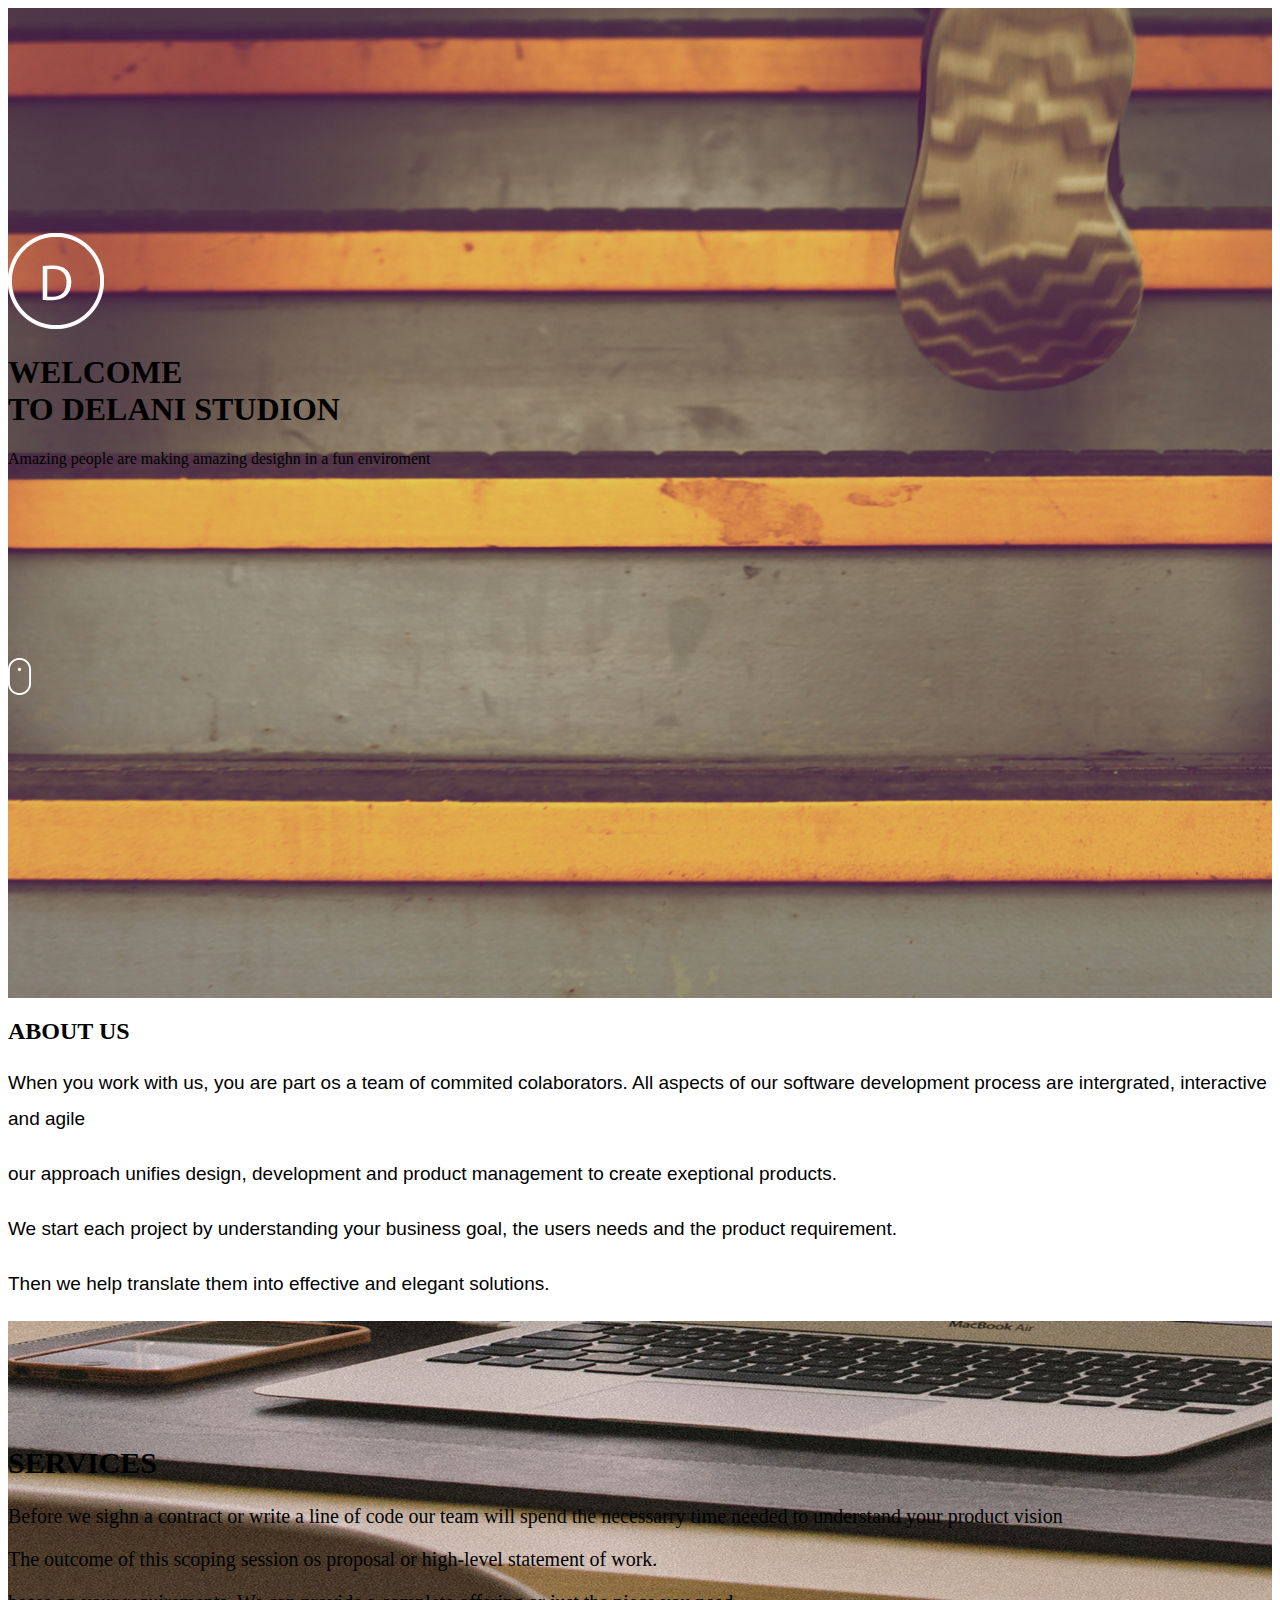
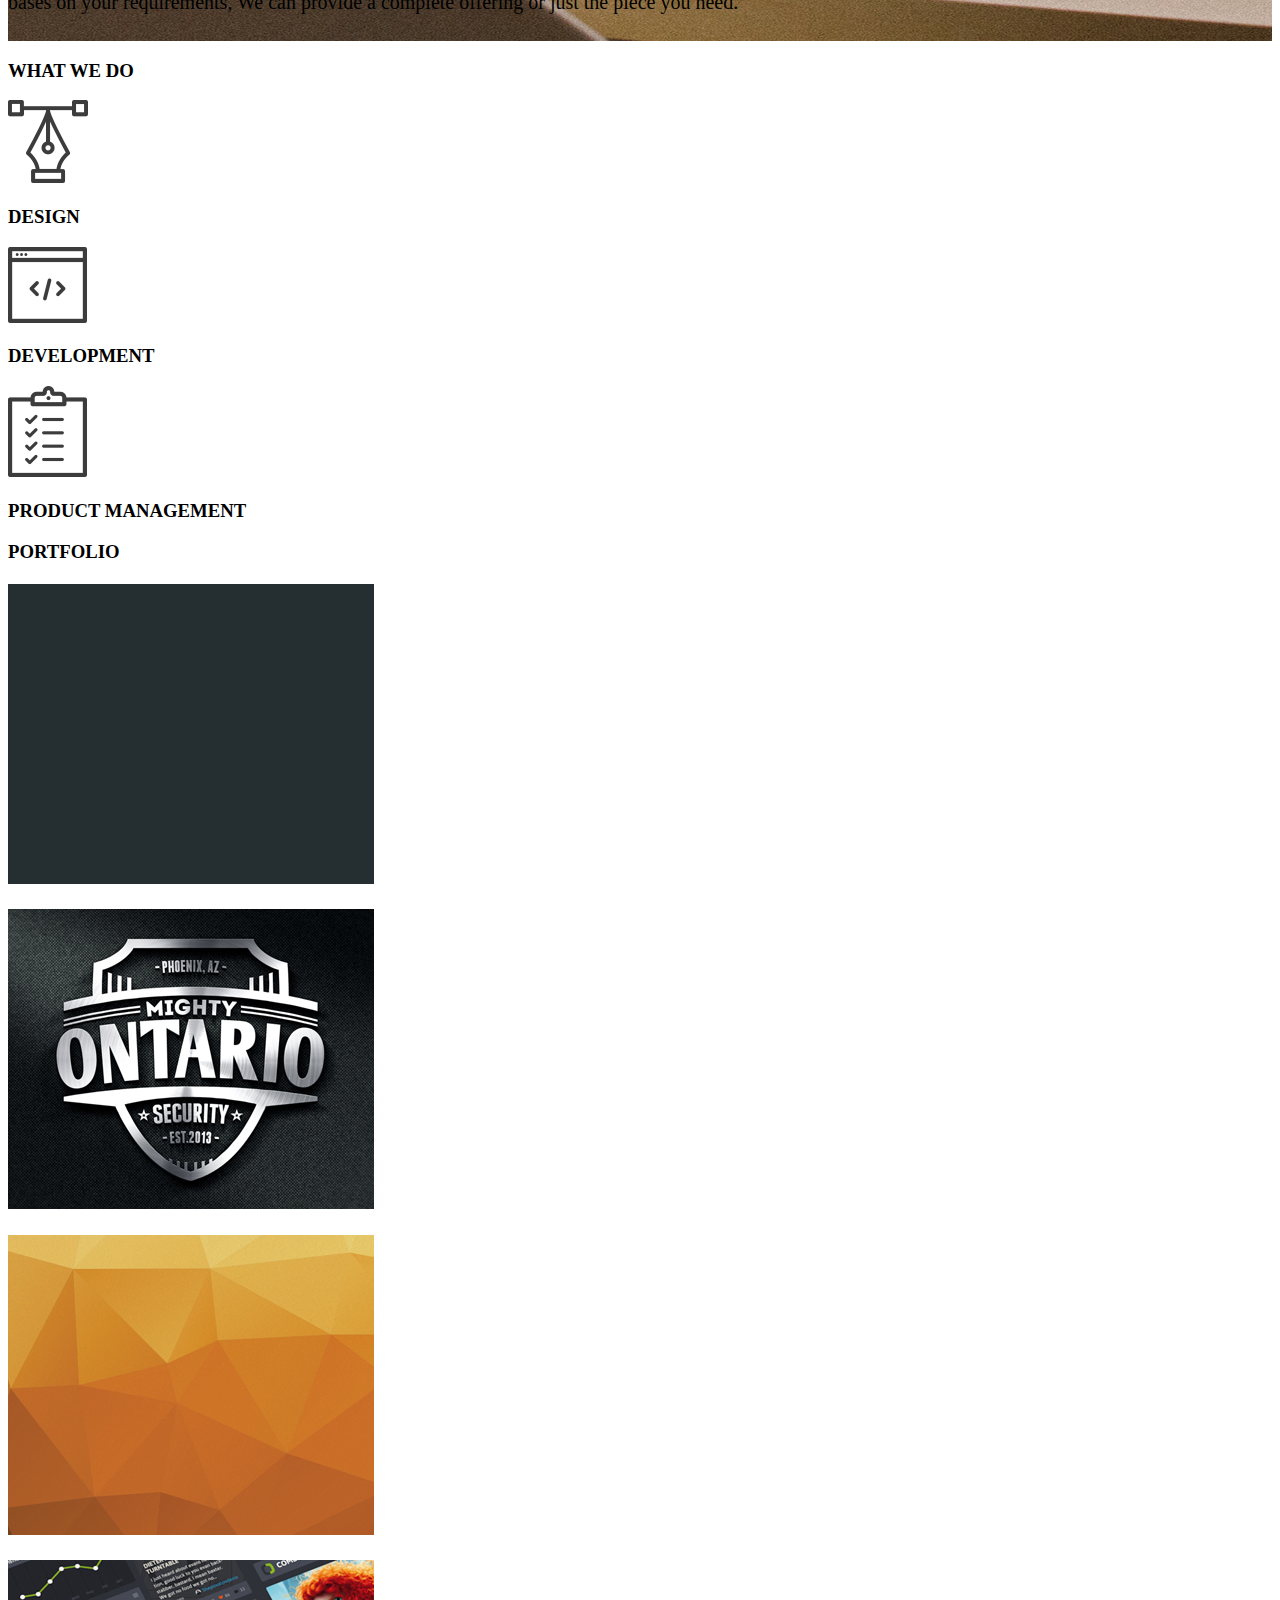
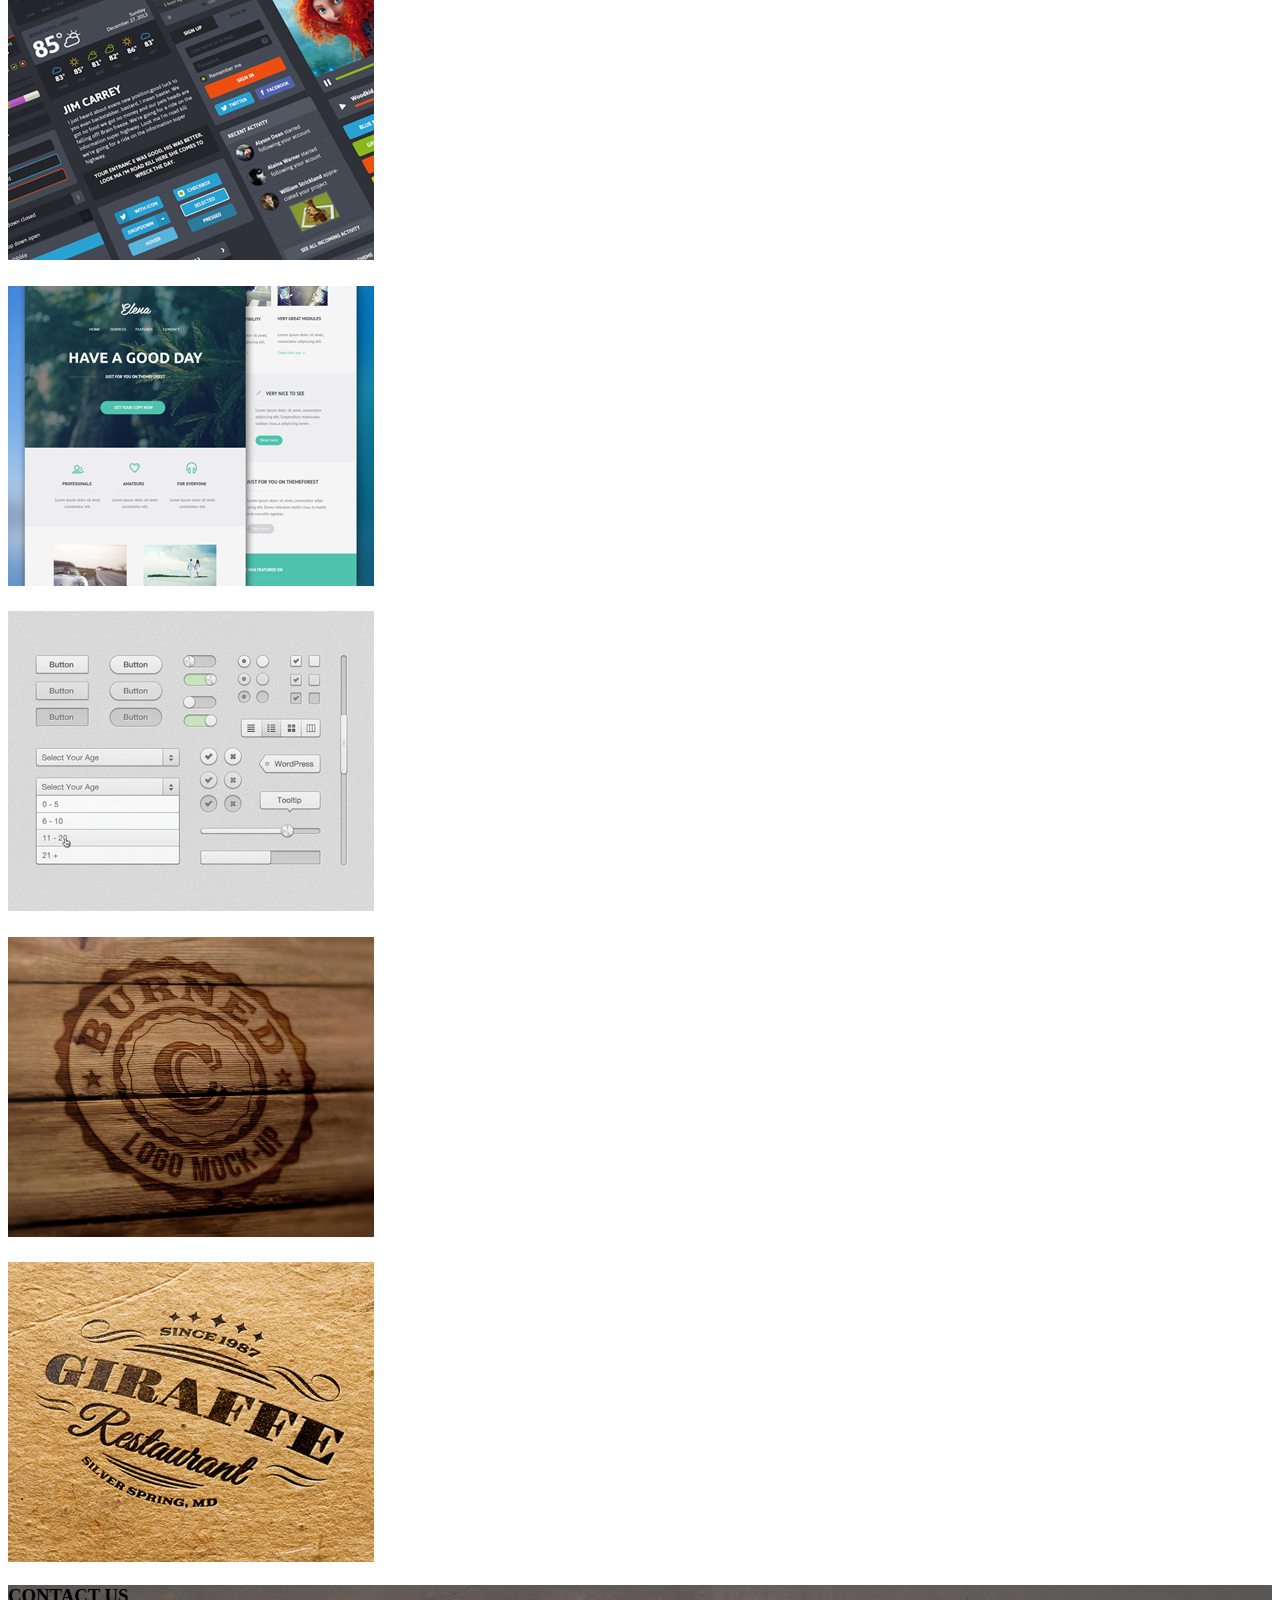
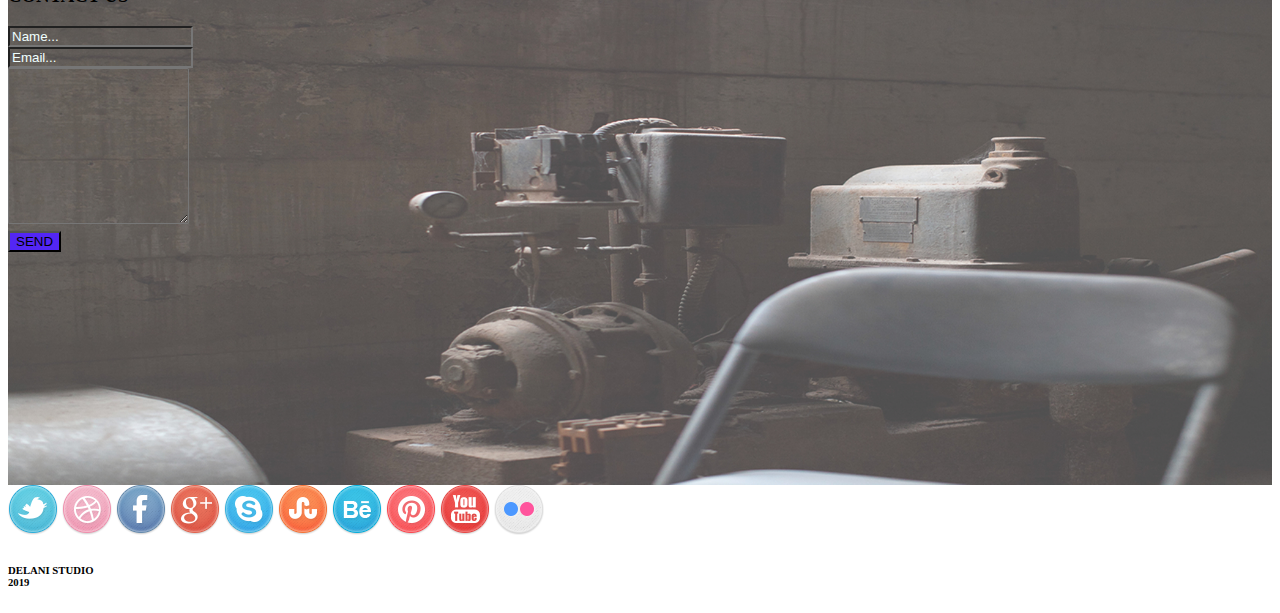
<file: index.html>
<!DOCTYPE html>
<html lang="en">
<head>
    <meta charset="UTF-8">
    <meta name="viewport" content="width=device-width, initial-scale=1.0">
    <link href="https://cdn.jsdelivr.net/npm/bootstrap@5.0.0-beta1/dist/css/bootstrap.min.css" rel="stylesheet" integrity="sha384-giJF6kkoqNQ00vy+HMDP7azOuL0xtbfIcaT9wjKHr8RbDVddVHyTfAAsrekwKmP1" crossorigin="anonymous">
    <script src="https://code.jquery.com/jquery-3.5.1.min.js" integrity="sha256-9/aliU8dGd2tb6OSsuzixeV4y/faTqgFtohetphbbj0=" crossorigin="anonymous"></script>
    <link rel="stylesheet" href="./index.css">
    <!-- it is important to have the jquery before script as it will rely on jquery functionality -->
    <script src="script.js"></script>
    <title>Dalani studio</title>
</head>
<body>
    <!--landing page-->
    <header>
       <div class="logo text-center text-white" id="logo">
           <img src="./img/logo.png" alt="logo">
           <h1 class="pt-3">WELCOME<br>TO DELANI STUDION</h1>
           <p>Amazing people are making amazing desighn in a fun enviroment</p>
        <div class="mouse ">
            <img src="./img/mouse_click.png" alt="">
        </div>
       </div> 
    </header>
    <!--about us-->
    <div class="about text-center pt-5">
        <h2>ABOUT US</h2>
        <P>When you work with us, you are part os a team of commited colaborators. All aspects of our software development process are intergrated, interactive and agile</P>
        <p>our approach unifies design, development and product management to create exeptional products.</p>
        <p>We start each project by understanding your business goal, the users needs and the product requirement.</p>
        <p>Then we help translate them into effective and elegant solutions.</p>
    </div>
    <!--services-->
    <div class="services pt-3 text-white text-center">
        <div class="service-content">
            <H2 class="">SERVICES</H2>
            <p>Before we sighn a contract or write a line of code our team will spend the necessarry time needed to understand your product vision</p>
            <p>The outcome of this scoping session os proposal or high-level statement of work.</p>
            <p>bases on your requirements, We can provide a complete offering or just the piece you need.</p>
        </div>
    </div>
   <div class="do">
    <div class="container">
        <!--what we do-->
        <div class="what-we-do mt-5 mb-3">
            <h3 class="text-center mb-5">WHAT WE DO</h3>
         <div class="row text-center">
            <div class="col md-4 sm-12">
                <div id="image1">
                    <img src="./img/services_icons/design_icon.png" alt="">
                    <h3>DESIGN</h3>
                </div>
                <div id="design">
                    <h4>Design</h4>
                  <p class="mb-4"> 
                    Our design practice offers a full range of services including
                    brand strategy, interaction and visual design and user experience
                    testing. Throughout your project, our designers create and
                    implement visual design and workflows, solicit user feedback and
                    work with you to make sure what gets built is what is needed.
                    </p>
                  </div>
            </div>
            <div class="col md-4 sm-12">
                <div id="image2">
                    <img src="./img/services_icons/dev_icon.png" alt="">
                    <h3>DEVELOPMENT</h3>
                </div>
                <div id="development">
                    <h4>Development</h4>
                  <p class="mb-4">
                    All engineers are fluent in the latest enterprise, mobile and web
                    development technologies. They collaborate with your team to
                    write, and improve code on a daily basis, using proven practices
                    such as test-driven development and pair programming.
                </p>
                  </div>
            </div>
            <div class="col md-4 sm-12">
                <div id="image3">
                    <img src="./img/services_icons/product_icon.png" alt="">
                    <h3>PRODUCT MANAGEMENT</h3>
                </div>
                <div id="product">
                    <h4>product management</h4>         
                  <p class="mb-4">
                    Planning and development is iterative. Because we are constantly
                    coding and testing, the products we build are always ready to go
                    live. This iterative process allows for changes as business
                    requirements evolve.
                </p>
                </div>
            </div>
        </div>
        </div>
        <!--portfolio-->
        <div class="portfolio">
            <div class="container">
                <h3 class="text-center">PORTFOLIO</h3>
                <div class="row text-center">
                    <div class="col-3 pb-3">
                        <div class="image4">
                            <h1> <p class="one text-center">WORK4</p></h1>
                            <img class="img-thumbnail img-responsive" src="./img/portfolio/work4.jpg" alt="">    
                        </div>   
                    </div>
                    <div class="col-3 pb-3">
                        <h1> <p class="one text-center">WORK3</p></h1>
                        <img class="img-thumbnail img-responsive" src="./img/portfolio/work3.jpg" alt="">
                    </div>
                    <div class="col-3 pb-3">
                        <h1> <p class="one text-center">WORK2</p></h1>
                        <img class="img-thumbnail img-responsive" src="./img/portfolio/work2.jpg" alt="">
                    </div>
                    <div class="col-3 pb-3">
                        <h1> <p class="one text-center">WORK1</p></h1>
                        <img class="img-thumbnail img-responsive" src="./img/portfolio/work1.jpg" alt="">
                    </div>
                </div>
                <div class="row text-center">     
                    <div class="col-3 pb-3"> 
                        <h1> <p class="one text-center">WORK5</p></h1>  
                        <img class="img-thumbnail img-responsive" src="./img/portfolio/work5.jpg" alt="">
                    </div>
                    <div class="col-3 pb-3">
                        <h1> <p class="one text-center">WORK6</p></h1>
                        <img class="img-thumbnail img-responsive" src="./img/portfolio/work6.jpg" alt="">
                    </div>
                    <div class="col-3 pb-3">
                        <h1> <p class="one text-center">WORK7</p></h1>
                        <img class="img-thumbnail img-responsive" src="./img/portfolio/work7.jpg" alt="">
                    </div>
                    <div class="col-3 pb-3">
                        <h1> <p class="one text-center">WORK8</p></h1>
                        <img class="img-thumbnail img-responsive" src="./img/portfolio/work8.jpg" alt="">
                    </div>
                </div>
            </div>
        </div>
    </div>
    <!--contact us form-->
    <div class="contact text-center">
        <h3 class="text-white  pt-5">CONTACT US</h3>
        <div class="container">
            <form action="https://gmail.us7.list-manage.com/subscribe/post?u=e51262142678be4568b5fb207&amp;id=f4bb4d2895" method="post" id="mc-embedded-subscribe-form" name="mc-embedded-subscribe-form" class="validate" target="_blank" novalidate>
                <div class="row">
                    <div class="col-6">
                        <input type="text" value="" class="form-control" name="FNAME" placeholder="Name..." id="mce-FNAME" autocomplete="off">
                    </div>
                    <div class="col-6">
                        <input type="email" value="" class="form-control required email" name="EMAIL" placeholder="Email..." autocomplete="off" id="mce-EMAIL">
                    </div>
                    <div class="col mt-3">
                        <textarea id="mce-LNAME" type="text" class="form-control" rows="10" name="message LNAME" placeholder="Your message here..." autocomplete="off">   
                        </textarea>
                    </div>
                </div>
                <button type="submit" class="btn text-white" name="submit">SEND</button>
            </form>
        </div>  
    </div>
    <!--social icons-->
    <div class="social-icons">
        <div class="text-center mt-4">
            <img src="./img/social_icons/twitter.png" alt="" class="p-2">
            <img src="./img/social_icons/dribble.png" alt="" class="p-2">
            <img src="./img/social_icons/facebook.png" alt="" class="p-2">
            <img src="./img/social_icons/g_plus.png" alt="" class="p-2">
            <img src="./img/social_icons/skype.png" alt="" class="p-2">
            <img src="./img/social_icons/stumble_upon.png" alt="" class="p-2">
            <img src="./img/social_icons/behance.png" alt="" class="p-2">
            <img src="./img/social_icons/pinterest.png" alt="" class="p-2">
            <img src="./img/social_icons/you_tube.png" alt="" class="p-2">
            <img src="./img/social_icons/flickr.png" alt="" class="p-2">      
        </div>
    </div>
    <div class="footer">
        <h6 class="text-center">DELANI STUDIO <br> 2019</h6>
    </div>
</body>
</html>
</file>
<file: index.css>
header{
    background-image: url(./img/h_img.jpg);
    height: 110vh;
    width: 100%;
    background-size: cover;
    background-repeat: no-repeat;
}
#logo{
    padding-top:225px;
}
.mouse{
    margin-top:190px;
}
.about p{
    font-family: "Lato Extended", Lato, "Helvetica Neue", Helvetica, Arial, sans-serif;
    font-size: 19px;
    line-height: 36px;
}
.services{
    background-image: url(./img/s_image.jpg);
    height: 320px;
    width: 100%;
}
.service-content{
    padding-top: 100px;
    font-size: 20px;
}
.contact{
    background-image: url(./img/c_image.jpg);
    background-repeat: no-repeat;
    background-size: cover;
    width: 100%;
    height: 500px;
}
.form-control{
    background-color: transparent;
    border-radius: 1%;
}
#comment{
    border-radius: 1%;
}
::placeholder{
    color: azure !important;
}
.btn{
    background-color: rgb(83, 38, 245);
    float: left;
    margin-top: 3px;
}
.row{
    position: relative;
}
.one{
    color:rgb(200, 50, 205);
    position: absolute;
    padding: 4%;
    margin: 0px;
    top:20%;
    font-size: 30px;
    border: 5px solid white;
    display: none;
}
#design{
    display: none;
}
#development{
    display: none;
}
#product{
    display: none;
}
</file>
